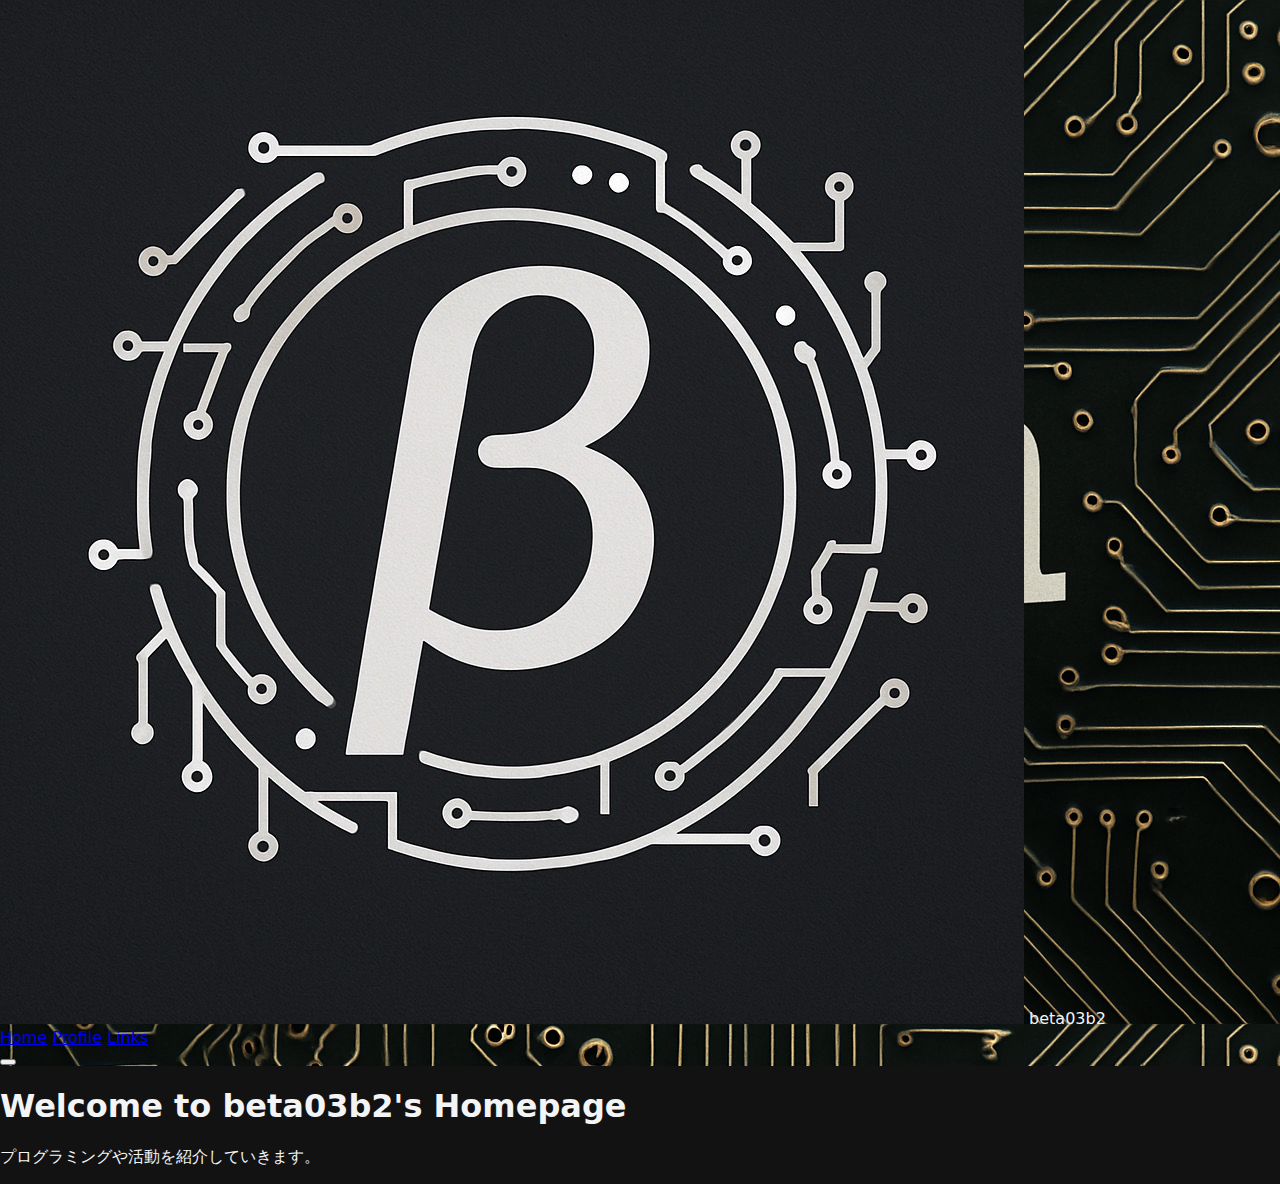
<file: index.html>
<!DOCTYPE html>
<html lang="ja">
<head>
  <meta charset="UTF-8">
  <meta name="viewport" content="width=device-width, initial-scale=1.0">
  <title>beta03b2 - Home</title>
  <link rel="stylesheet" href="style.css">
</head>
<body>
  <header style="background-image: url('assets/header.jpg');">
    <div class="logo">
      <img src="assets/icon.png" alt="logo">
      <span>beta03b2</span>
    </div>
    <nav id="nav-menu">
      <a href="index.html" class="active">Home</a>
      <a href="profile.html">Profile</a>
      <a href="links.html">Links</a>
    </nav>
    <button id="nav-toggle" class="hamburger">
      <span></span><span></span><span></span>
    </button>
  </header>

  <main>
    <main>
  <h1 class="typing">Welcome to beta03b2's Homepage</h1>
  <p>プログラミングや活動を紹介していきます。</p>
    </main>
  </main>

  <script src="script.js"></script>
</body>
</html>
</file>
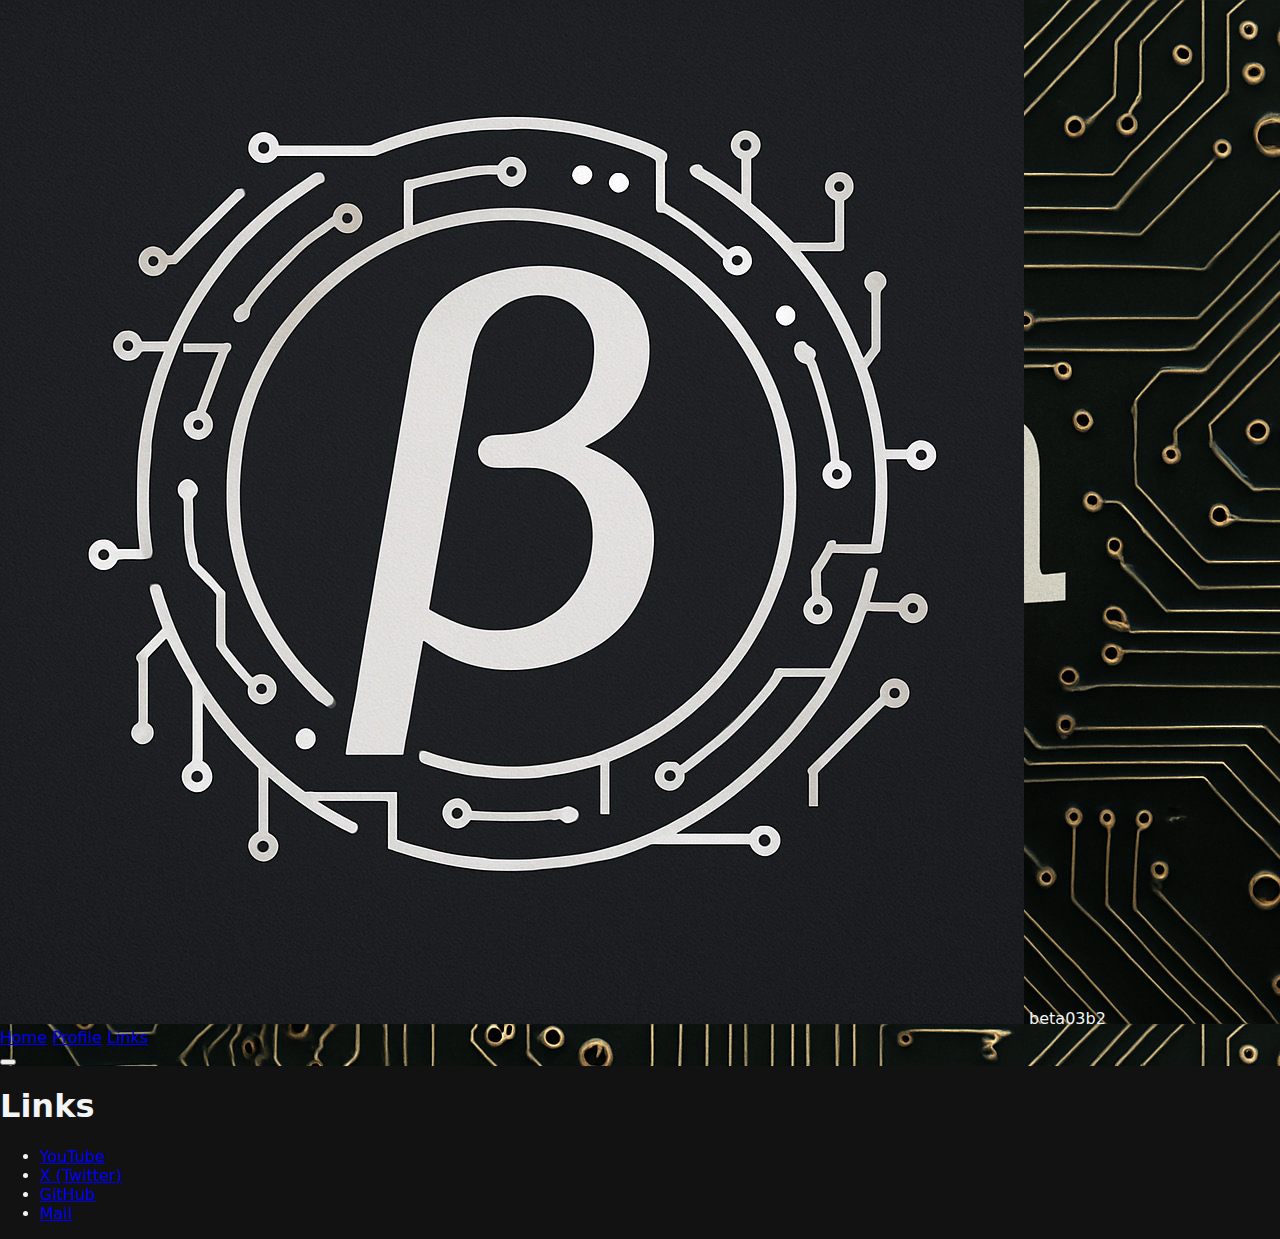
<file: links.html>
<!DOCTYPE html>
<html lang="ja">
<head>
  <meta charset="UTF-8">
  <meta name="viewport" content="width=device-width, initial-scale=1.0">
  <title>beta03b2 - Links</title>
  <link rel="stylesheet" href="style.css">
</head>
<body>
  <header style="background-image: url('assets/header.jpg');">
    <div class="logo">
      <img src="assets/icon.png" alt="logo">
      <span>beta03b2</span>
    </div>
    <nav id="nav-menu">
      <a href="index.html">Home</a>
      <a href="profile.html">Profile</a>
      <a href="links.html" class="active">Links</a>
    </nav>
    <button id="nav-toggle" class="hamburger">
      <span></span><span></span><span></span>
    </button>
  </header>

  <main>
    <h1>Links</h1>
    <ul class="links">
      <li><a href="https://www.youtube.com/@beta03b2" target="_blank">YouTube</a></li>
      <li><a href="https://x.com/beta03b2" target="_blank">X (Twitter)</a></li>
      <li><a href="https://github.com/beta03b2" target="_blank">GitHub</a></li>
      <li><a href="mailto:beta03b2@gmail.com">Mail</a></li>
    </ul>
  </main>

  <script src="script.js"></script>
</body>
</html>
</file>
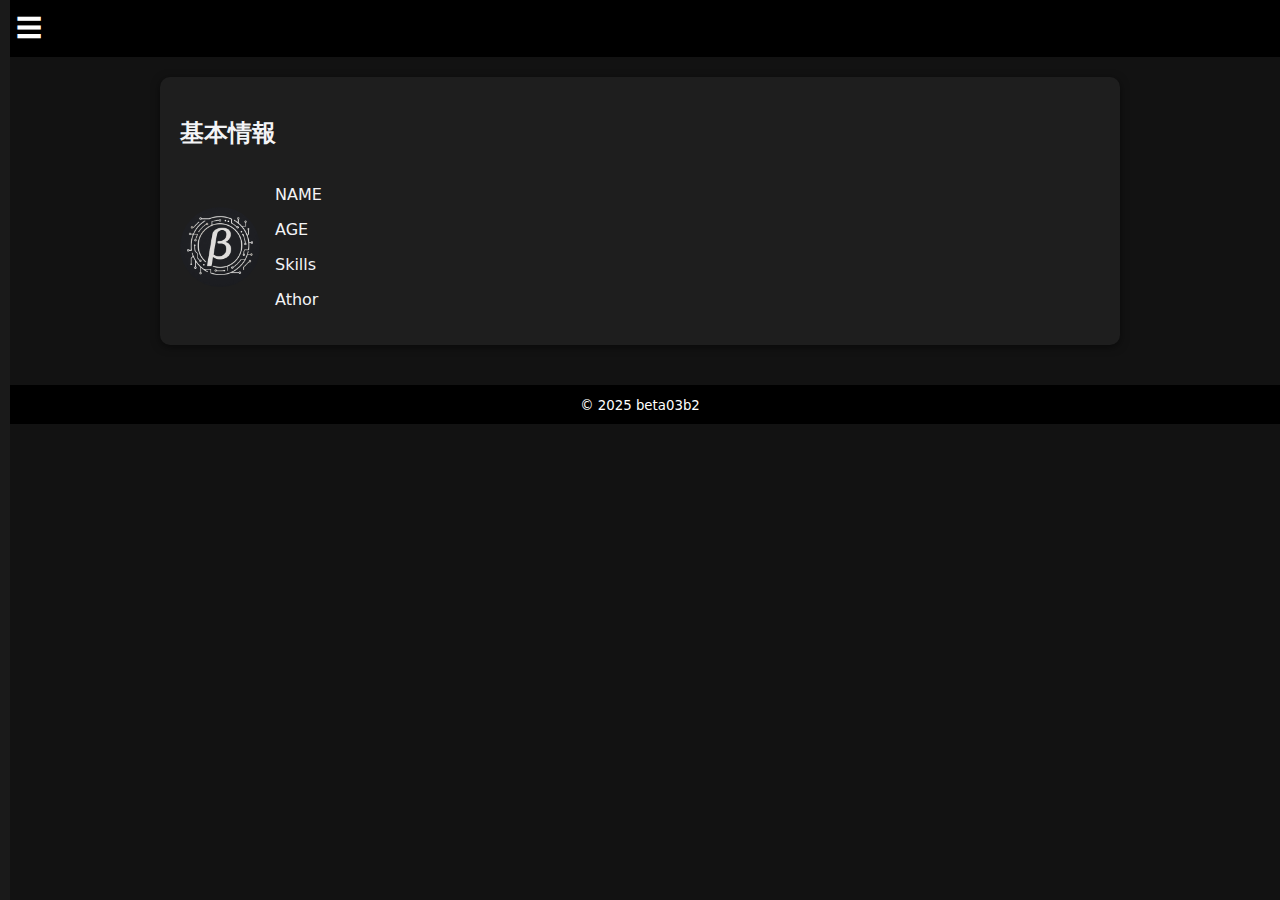
<file: profile.html>
<!doctype html>
<html lang="ja">
<head>
  <meta charset="utf-8">
  <meta name="viewport" content="width=device-width,initial-scale=1">
  <title>beta03b2 - プロフィール</title>
  <link rel="stylesheet" href="style.css">
</head>
<body>
  <header class="site-header">
    <div class="header-inner">
      <button class="menu-toggle">☰</button>
      <div class="brand">
        <h1 id="profile-typing"></h1>
      </div>
    </div>
    <nav class="main-nav">
      <a href="index.html">ホーム</a>
      <a href="profile.html">プロフィール</a>
      <a href="links.html">リンク</a>
    </nav>
  </header>

  <main class="container">
    <section class="profile-card">
      <h2>基本情報</h2>
      <div class="profile-grid">
        <img src="assets/icon.png" alt="icon" class="avatar">
        <div class="profile-info">
          <p id="profile-line1">NAME</p>
          <p id="profile-line2">AGE</p>
          <p id="profile-line3">Skills</p>
          <p id="profile-line4">Athor</p>
        </div>
      </div>
    </section>
  </main>

  <footer class="site-footer">
    <small>&copy; 2025 beta03b2</small>
  </footer>

  <script src="script.js"></script>
</body>
</html>
</file>
<file: style.css>
:root {
  --bg: #121212;
  --text: #f3f4f6;
  --muted: #9ca3af;
  --accent: #3b82f6;
  --card: #1e1e1e;
  --radius: 10px;
}

body {
  margin: 0;
  font-family: system-ui, -apple-system, "Segoe UI", Roboto, "Noto Sans JP", sans-serif;
  background: var(--bg);
  color: var(--text);
}

.container {
  max-width: 960px;
  margin: 0 auto;
  padding: 20px;
}

/* header */
.site-header {
  background: #000;
  color: #fff;
  position: sticky;
  top: 0;
  z-index: 1000;
}

.header-inner {
  display: flex;
  align-items: center;
  justify-content: flex-start;
  gap: 15px;
  padding: 10px;
}

.brand h1 {
  margin: 0;
  font-size: 1.4rem;
}

.menu-toggle {
  background: none;
  border: none;
  color: #fff;
  font-size: 1.6rem;
  cursor: pointer;
}

.main-nav {
  position: fixed;
  top: 0;
  left: -250px;
  width: 220px;
  height: 100%;
  background: #1a1a1a;
  display: flex;
  flex-direction: column;
  padding: 60px 20px;
  transition: left 0.3s ease;
}

.main-nav a {
  color: #fff;
  text-decoration: none;
  padding: 10px 0;
}

.main-nav a:hover {
  color: var(--accent);
}

.main-nav.open {
  left: 0;
}

/* hero */
.hero {
  position: relative;
  background-size: cover;
  background-position: center;
  border-radius: var(--radius);
  overflow: hidden;
  margin: 20px 0;
}

.hero-overlay {
  background: rgba(0,0,0,0.6);
  color: #fff;
  padding: 40px 20px;
}

/* cards */
.cards {
  display: grid;
  grid-template-columns: repeat(auto-fit,minmax(250px,1fr));
  gap: 15px;
}

.card {
  background: var(--card);
  padding: 15px;
  border-radius: var(--radius);
  box-shadow: 0 2px 8px rgba(0,0,0,0.5);
}

/* profile */
.profile-card {
  background: var(--card);
  padding: 20px;
  border-radius: var(--radius);
  box-shadow: 0 2px 8px rgba(0,0,0,0.5);
}

.profile-grid {
  display: flex;
  gap: 15px;
  align-items: center;
}

.avatar {
  width: 80px;
  height: 80px;
  border-radius: 50%;
  object-fit: cover;
}

/* links */
.links-list ul {
  list-style: none;
  padding: 0;
}

.links-list li {
  margin: 10px 0;
}

.links-list a {
  color: var(--accent);
  text-decoration: none;
  font-weight: bold;
}

.links-list a:hover {
  text-decoration: underline;
}

/* footer */
.site-footer {
  background: #000;
  color: #fff;
  text-align: center;
  padding: 10px;
  margin-top: 20px;
}

/* 404 */
.notfound-body {
  display: flex;
  align-items: center;
  justify-content: center;
  height: 100vh;
  background: var(--bg);
  color: var(--text);
  margin: 0;
}

.notfound-container {
  text-align: center;
}

.notfound-container h1 {
  font-size: 5rem;
  margin: 0;
}

.notfound-actions {
  margin-top: 20px;
}

.notfound-actions a {
  margin: 0 10px;
  color: var(--accent);
  text-decoration: none;
  font-weight: bold;
}
</file>
